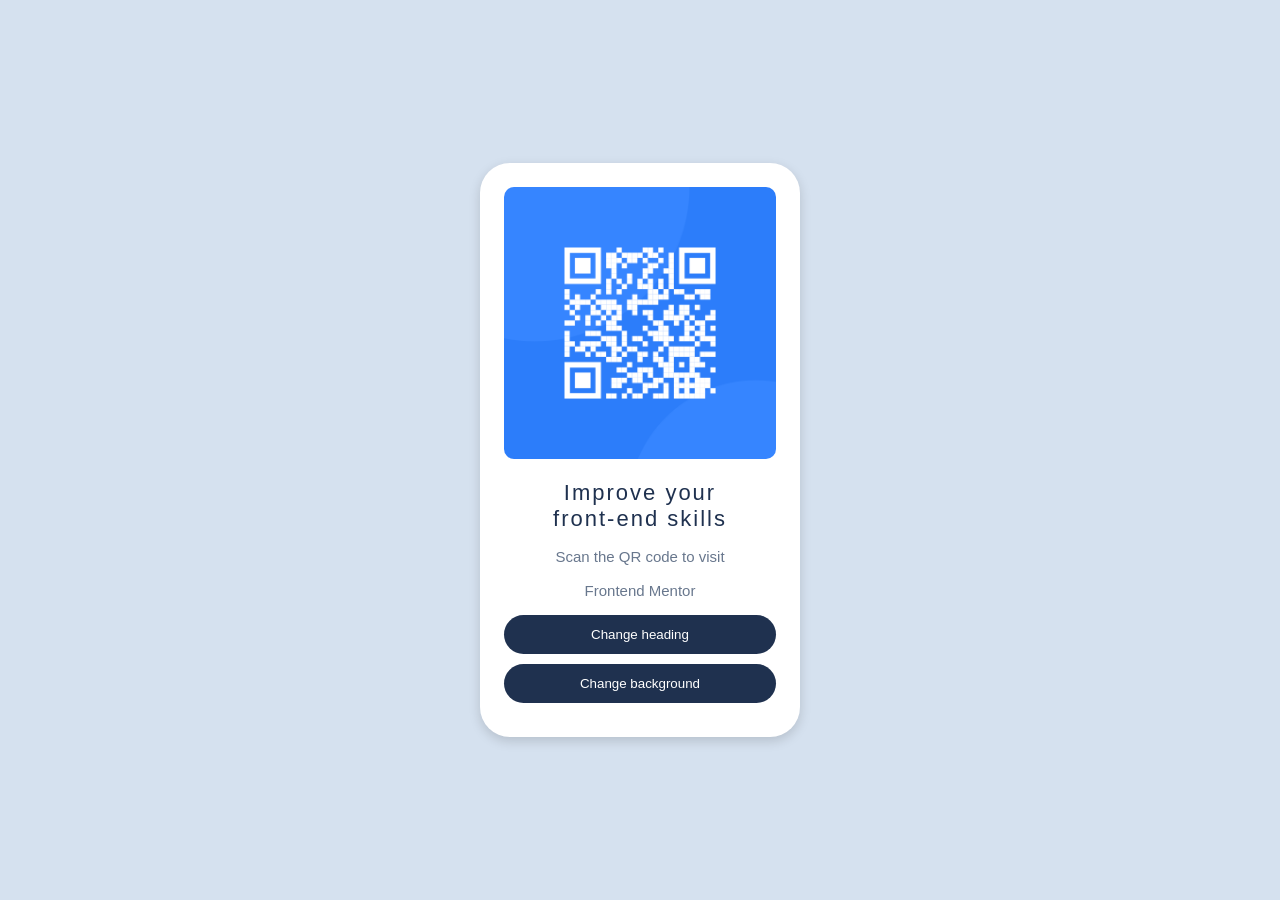
<file: docs/index.html>
<html lang="en">
<head>
    <meta charset="UTF-8">
    <meta name="viewport" content="width=device-width, initial-scale=1.0">
    <title>QR Code Component | Frontend Mentor</title>
    <link rel="stylesheet" href="styles.css">
</head>

<body>
    <main class="container">

        <div class="qr-card">
            
            <img src="../images/image-qr-code.png" alt="QR code linking to Frontend Mentor">
            
            <h1 id="main-heading">Improve your <br>front-end skills</h1>
            
            <p>Scan the QR code to visit</p>
            <p>Frontend Mentor</p>
            <button id="change-heading-btn">Change heading</button>
            <button id="change-background-btn">Change background</button>
    
        </div>

    </main>

    <script src="script.js"></script>
</body>
</html>
</file>
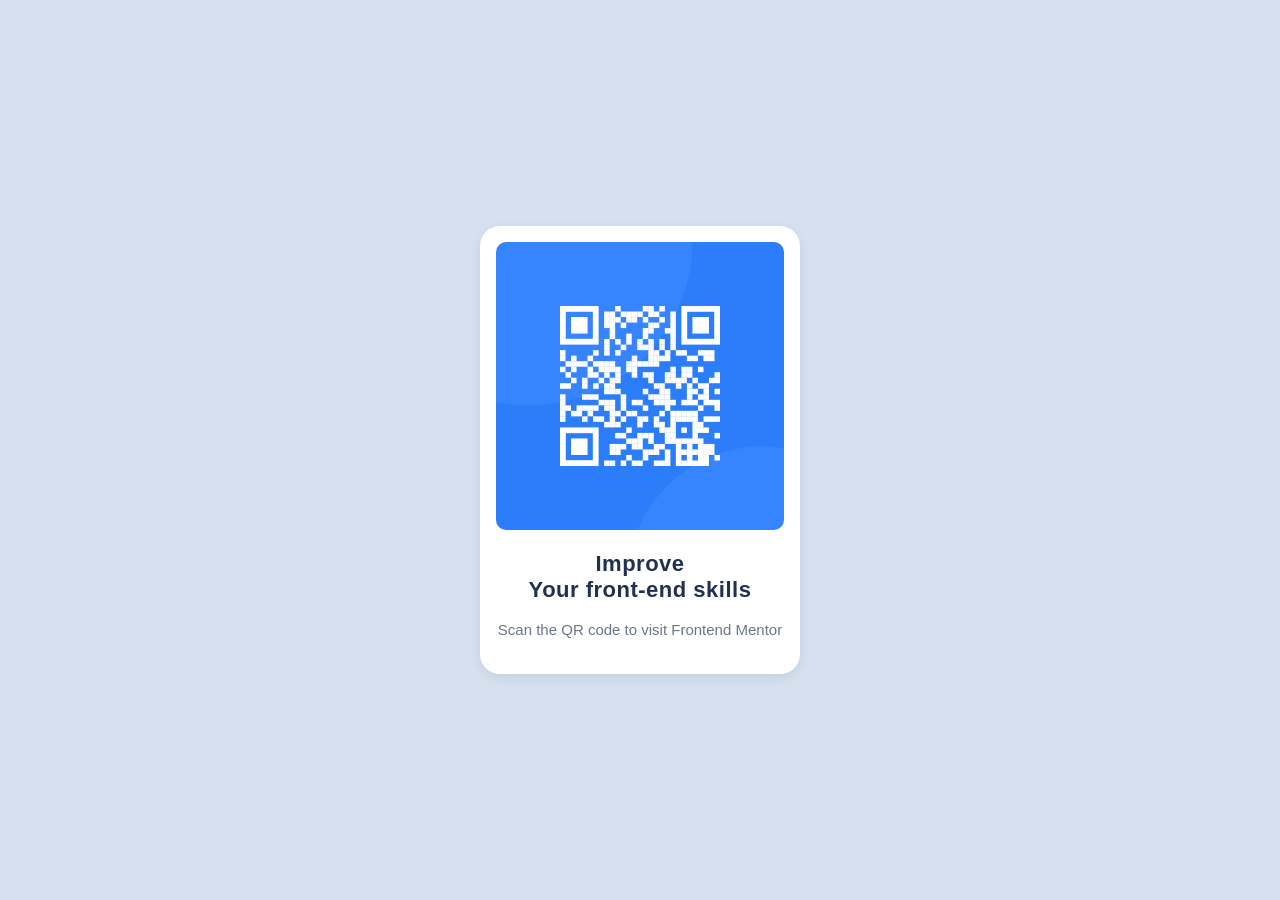
<file: Mockup/index.html>
<html lang="en">
<head>
    <meta charset="UTF-8">
    <meta name="viewport" content="width=device-width, initial-scale=1.0">
    <title>QR Code Component | Frontend Mentor</title>
    <link rel="stylesheet" href="styles.css">
</head>

<body>
    <main class="container">

        <div class="qr-card">
            
            <img src="../images/image-qr-code.png" alt="QR code linking to Frontend Mentor">
            
            <h1>Improve <br> Your front-end skills</h1>
            
            <p>Scan the QR code to visit Frontend Mentor</p>

        </div>

    </main>
</body>
</html>
</file>
<file: docs/styles.css>
* {
    box-sizing: border-box;
}

body {
    margin: 0;
    min-height: 100vh;
    display: flex;
    justify-content: center;
    align-items: center;
    background-color: #d5e1ef;

}

.qr-card {
    background-color: white;
    font-family: Arial, Helvetica, sans-serif;
    padding: 24px;
    width: 320px;
    max-width: 100%;
    margin: 20px;
    box-shadow: 0 4px 12px rgba(0, 0, 0, 0.15);
    border-radius: 30px;
}

.qr-card img {
    width: 100%;
    border-radius: 10px;
    margin-bottom: 16px;
}

.qr-card h1 {
    text-align: center;
    font-family: Arial, Helvetica, sans-serif;
    font-size: 22px;
    margin-bottom: 16px;
    margin-top: 5px;
    font-weight: 400;
    color: #1f314f;
    letter-spacing: 2px;
    
}

.qr-card p {
    text-align: center;
    font-size: 15px;
    color: #68778d;
    margin-bottom: 16px;
    line-height: 0.5;
    padding: 5px;
}

.qr-card button {
    display: block;
    width: 100%;
    padding: 12px;
    margin: 10px 0;
    border: none;
    border-radius: 20px;
    background-color: #1f314f;
    color: white;
    cursor: pointer;
    transition: background-color 0.3s ease, transform 0.2s ease;
}

.qr-card button:hover {
    background-color: #3685ff;
}

.qr-card button:focus-visible {
    outline: 3px solid #3685ff;
    outline-offset: 3px;
}

.qr-card button:active {
    transform: scale(0.98);
}
</file>
<file: Mockup/styles.css>
* {
    box-sizing: border-box;
}

body {
    margin: 0;
    min-height: 100vh;
    display: flex;
    justify-content: center;
    align-items: center;
    background-color: #d5e1ef;

}

.qr-card {
    background-color: white;
    font-family: Arial, Helvetica, sans-serif;
    padding: 16px;
    width: 320px;
    box-sizing: border-box;
    max-width: 100%;
    margin: 20px;
    box-shadow: 0 4px 12px rgba(0, 0, 0, 0.08);
    border-radius: 20px;
}

.qr-card img {
    width: 100%;
    border-radius: 10px;
    margin-bottom: 16px;
}

.qr-card h1 {
    text-align: center;
    font-family: Arial, Helvetica, sans-serif;
    font-size: 22px;
    margin-bottom: 16px;
    margin-top: 5px;
    font-weight: 700;
    color: #1f314f;
    letter-spacing: 0.5px;
    
}

.qr-card p {
    text-align: center;
    font-size: 15px;
    color: #68778d;
    margin-bottom: 16px;
    line-height: 1.5;
}

.qr-button {
    display: flex;
    justify-content: center;
    padding: 12px 24px;
    margin: 50px 20px;
    /* Initial */
    transition: background-color 0.3 ease;
    
}

.qr-button:hover {
    background-color: #3685ff;

}

.qr-search {
    border-radius: 20px;
}
</file>
